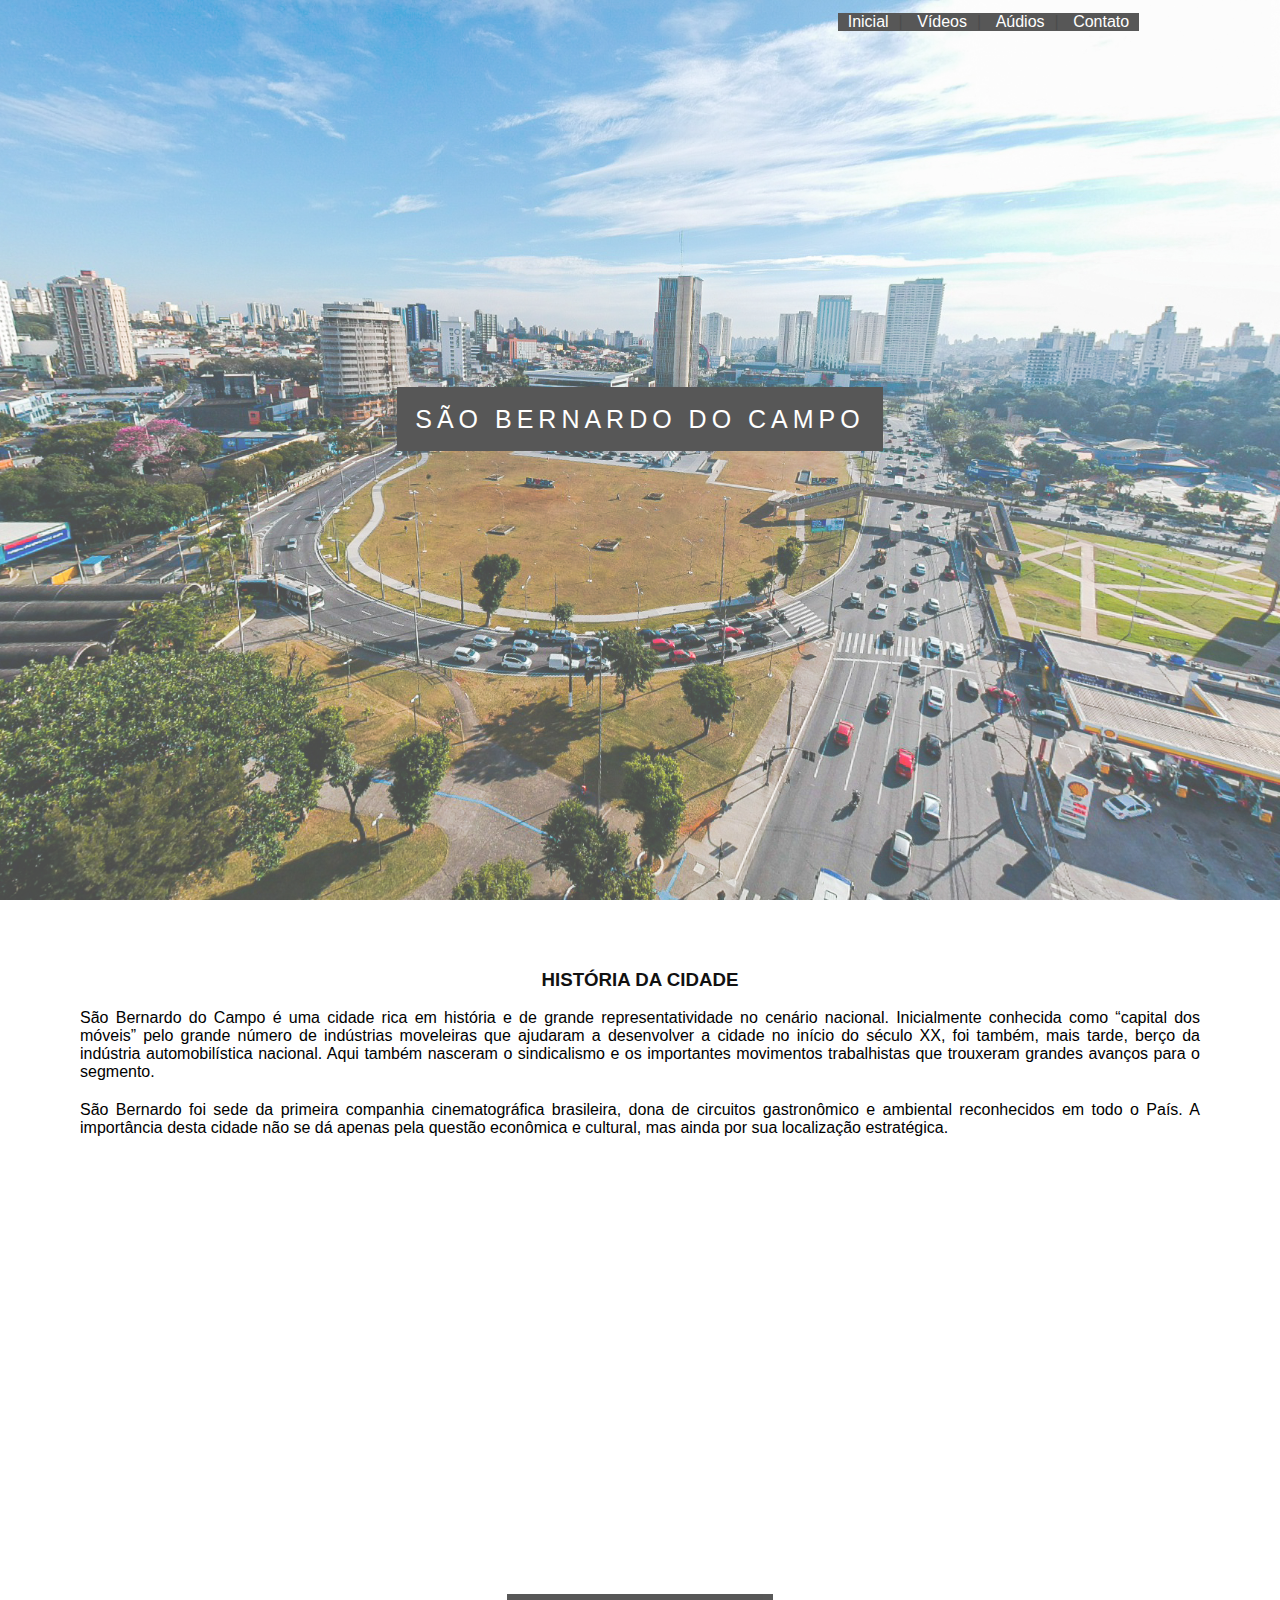
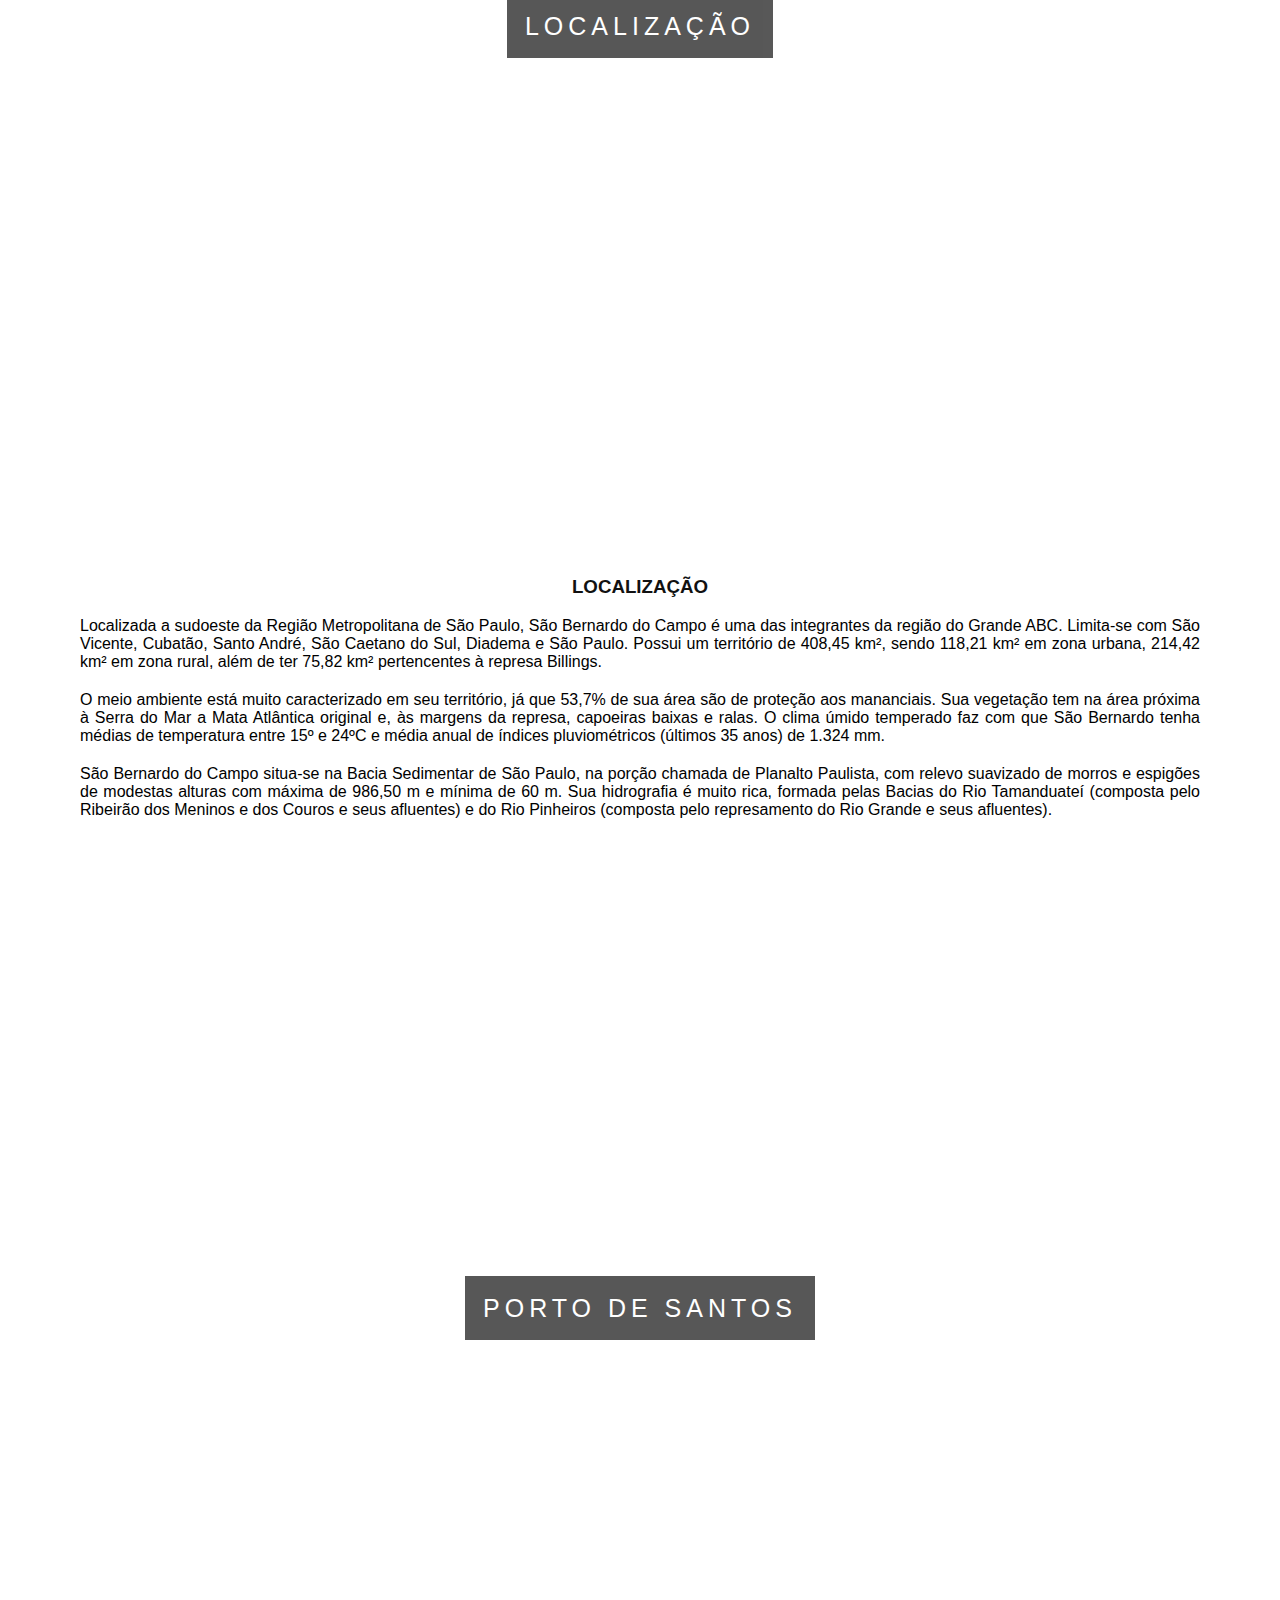
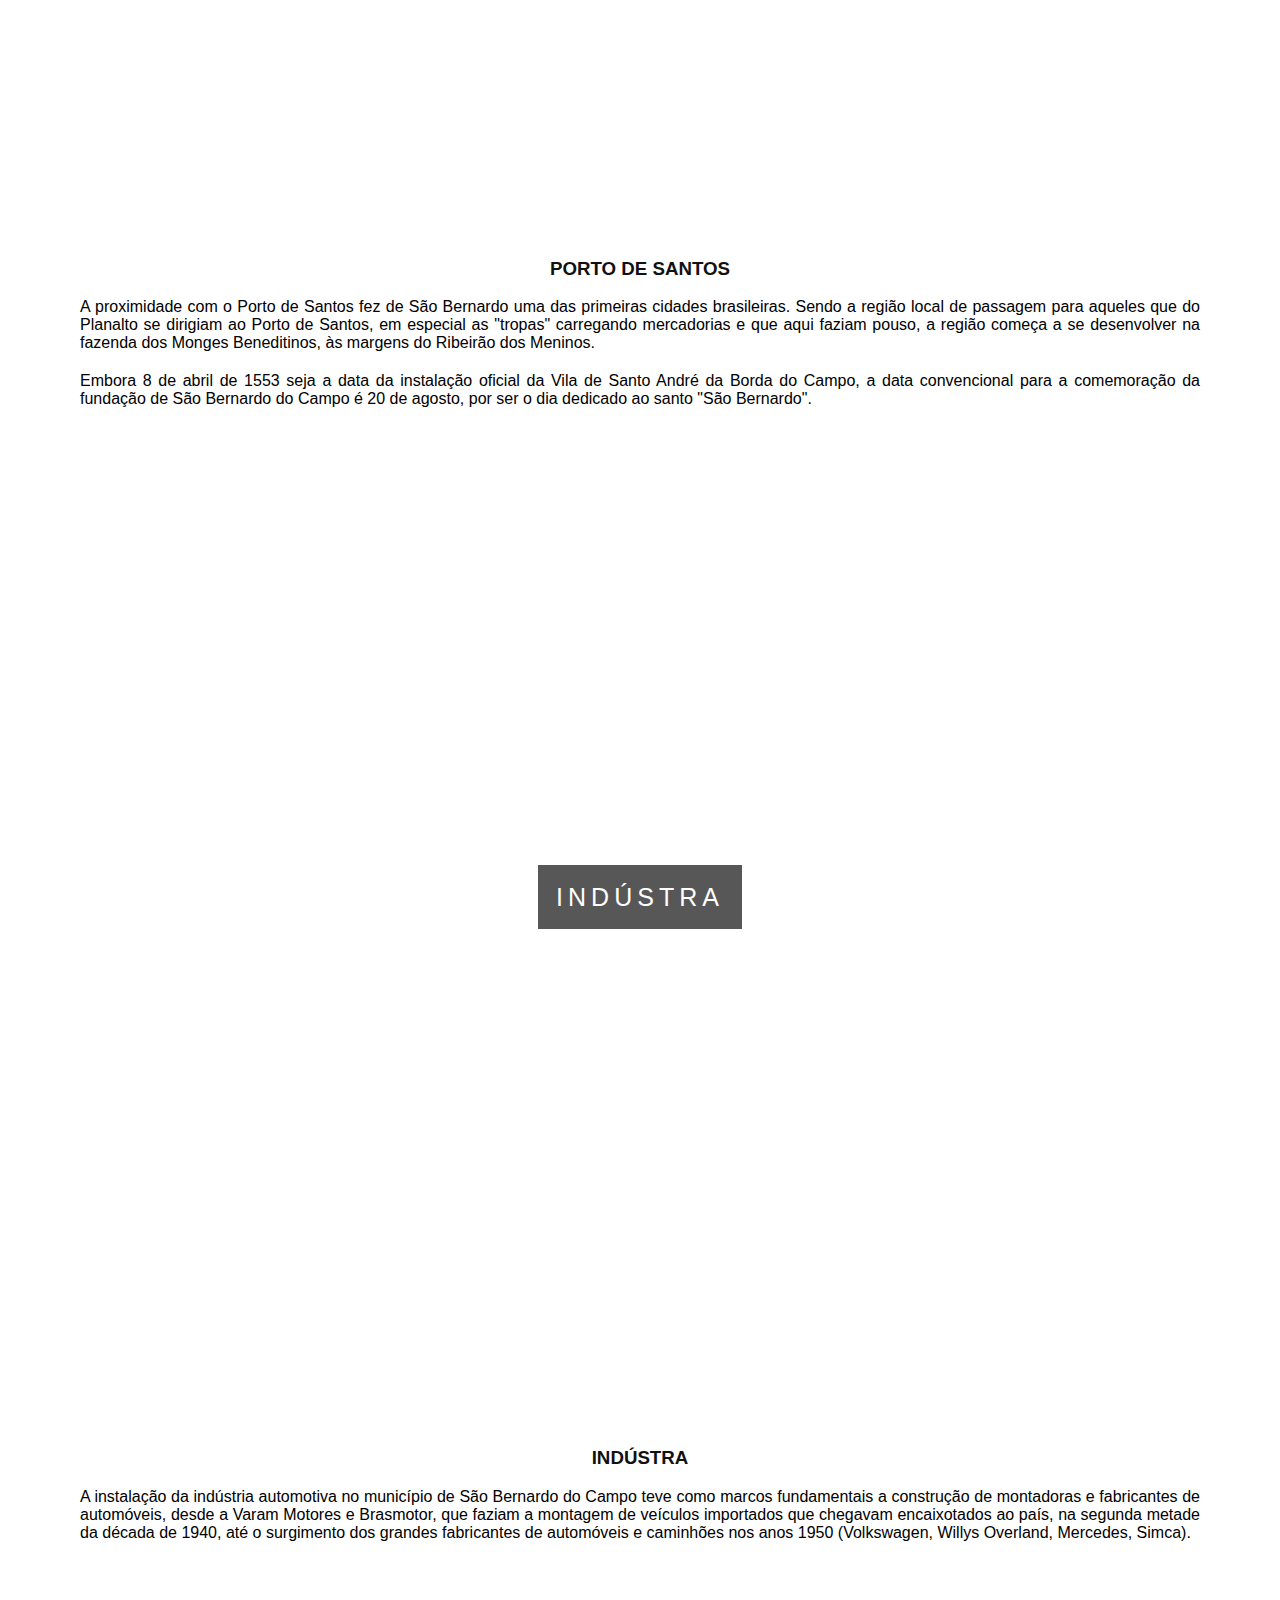
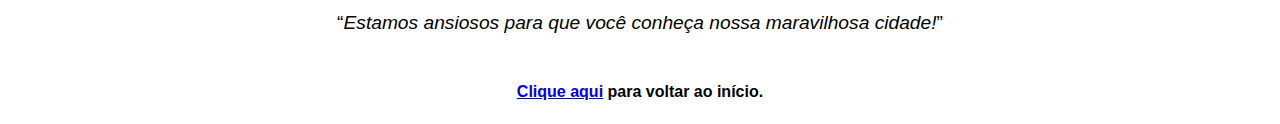
<file: index.html>
<!DOCTYPE html>
<html lang="en">

<head>
	<meta charset="UTF-8">
	<meta http-equiv="X-UA-Compatible" content="IE=edge">
	<meta name="viewport" content="width=device-width, initial-scale=1.0">
	<title>São Bernardo do Campo</title>

	<link rel="stylesheet" href="css/style.css">

	<link rel="apple-touch-icon" sizes="180x180" href="img/apple-touch-icon.png">
	<link rel="icon" type="image/png" sizes="32x32" href="img/favicon-32x32.png">
	<link rel="icon" type="image/png" sizes="16x16" href="img/favicon-16x16.png">
	<link rel="manifest" href="img/site.webmanifest">

</head>

<body id="referencial">

	<div class="caixa1">

		<div class="navbar">
			<a href="index.html">Inicial</a>|
			<a href="videos.html">Vídeos</a>|
			<a href="audios.html">Aúdios</a>|
			<a href="contato.html">Contato</a>
		</div>

		<div class="conteudo-titulo">
			<span class="titulo">SÃO BERNARDO DO CAMPO</span>
		</div>

	</div>

	<div class="conteudo">
		<h3>História da Cidade</h3>
		<p>São Bernardo do Campo é uma cidade rica em história e de grande representatividade no cenário nacional.
			Inicialmente conhecida como “capital dos móveis” pelo grande número de indústrias moveleiras que ajudaram a
			desenvolver a cidade no início do século XX, foi também, mais tarde, berço da indústria automobilística
			nacional. Aqui também nasceram o sindicalismo e os importantes movimentos trabalhistas que trouxeram grandes
			avanços para o segmento.</p>
		<p>São Bernardo foi sede da primeira companhia cinematográfica brasileira, dona de circuitos gastronômico e
			ambiental reconhecidos em todo o País. A importância desta cidade não se dá apenas pela questão econômica e
			cultural, mas ainda por sua localização estratégica.</p>
	</div>

	<div class="caixa2">
		<div class="conteudo-titulo">
			<span class="titulo">Localização</span>
		</div>
	</div>

	<div class="conteudo">
		<h3>Localização</h3>
		<p>Localizada a sudoeste da Região Metropolitana de São Paulo, São Bernardo do Campo é uma das integrantes da
			região do Grande ABC. Limita-se com São Vicente, Cubatão, Santo André, São Caetano do Sul, Diadema e São
			Paulo. Possui um território de 408,45 km², sendo 118,21 km² em zona urbana, 214,42 km² em zona rural, além
			de ter 75,82 km² pertencentes à represa Billings.</p>
		<p>O meio ambiente está muito caracterizado em seu território, já que 53,7% de sua área são de proteção aos
			mananciais. Sua vegetação tem na área próxima à Serra do Mar a Mata Atlântica original e, às margens da
			represa, capoeiras baixas e ralas. O clima úmido temperado faz com que São Bernardo tenha médias de
			temperatura entre 15º e 24ºC e média anual de índices pluviométricos (últimos 35 anos) de 1.324 mm.</p>
		<p>São Bernardo do Campo situa-se na Bacia Sedimentar de São Paulo, na porção chamada de Planalto Paulista, com
			relevo suavizado de morros e espigões de modestas alturas com máxima de 986,50 m e mínima de 60 m. Sua
			hidrografia é muito rica, formada pelas Bacias do Rio Tamanduateí (composta pelo Ribeirão dos Meninos e dos
			Couros e seus afluentes) e do Rio Pinheiros (composta pelo represamento do Rio Grande e seus afluentes).</p>
	</div>

	<div class="caixa3">
		<div class="conteudo-titulo">
			<span class="titulo">Porto de Santos</span>
		</div>
	</div>

	<div class="conteudo">
		<h3>Porto de Santos</h3>
		<p>A proximidade com o Porto de Santos fez de São Bernardo uma das primeiras cidades brasileiras. Sendo a região
			local de passagem para aqueles que do Planalto se dirigiam ao Porto de Santos, em especial as "tropas"
			carregando mercadorias e que aqui faziam pouso, a região começa a se desenvolver na fazenda dos Monges
			Beneditinos, às margens do Ribeirão dos Meninos.</p>
		<p>Embora 8 de abril de 1553 seja a data da instalação oficial da Vila de Santo André da Borda do Campo, a data
			convencional para a comemoração da fundação de São Bernardo do Campo é 20 de agosto, por ser o dia dedicado
			ao santo "São Bernardo".</p>
	</div>

	<div class="caixa4">
		<div class="conteudo-titulo">
			<span class="titulo">Indústra</span>
		</div>
	</div>

	<div class="conteudo">
		<h3>Indústra</h3>
		<p>A instalação da indústria automotiva no município de São Bernardo do Campo teve como marcos fundamentais a
			construção de montadoras e fabricantes de automóveis, desde a Varam Motores e Brasmotor, que faziam a
			montagem de veículos importados que chegavam encaixotados ao país, na segunda metade da década de 1940, até
			o surgimento dos grandes fabricantes de automóveis e caminhões nos anos 1950 (Volkswagen, Willys Overland,
			Mercedes, Simca).</p>
	</div>

	<div class="quote">
		<q><em>Estamos ansiosos para que você conheça nossa maravilhosa cidade!</em></q>
	</div>

	<footer>
		<div class="conteudo-rodape">
			<h4><a href="#referencial">Clique aqui</a> para voltar ao início.</h4>
		</div>
	</footer>

</body>

</html>
</file>
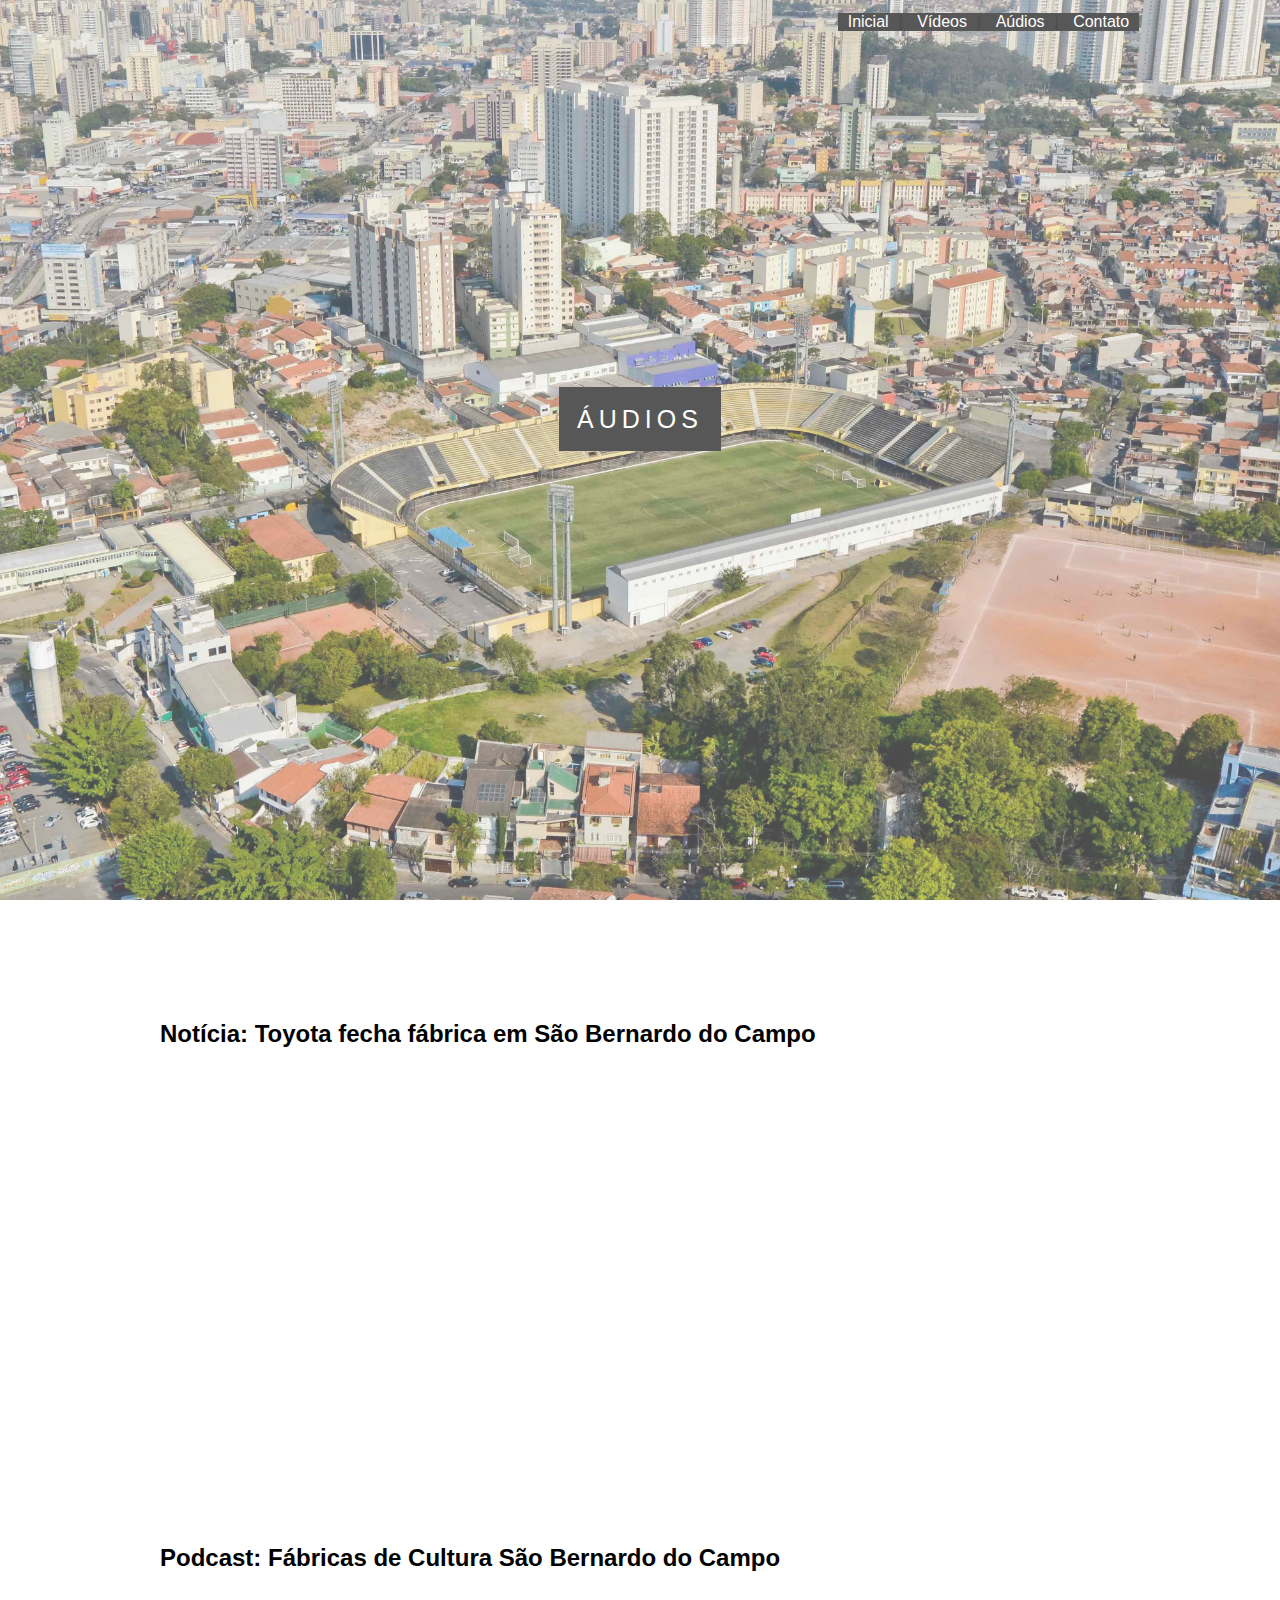
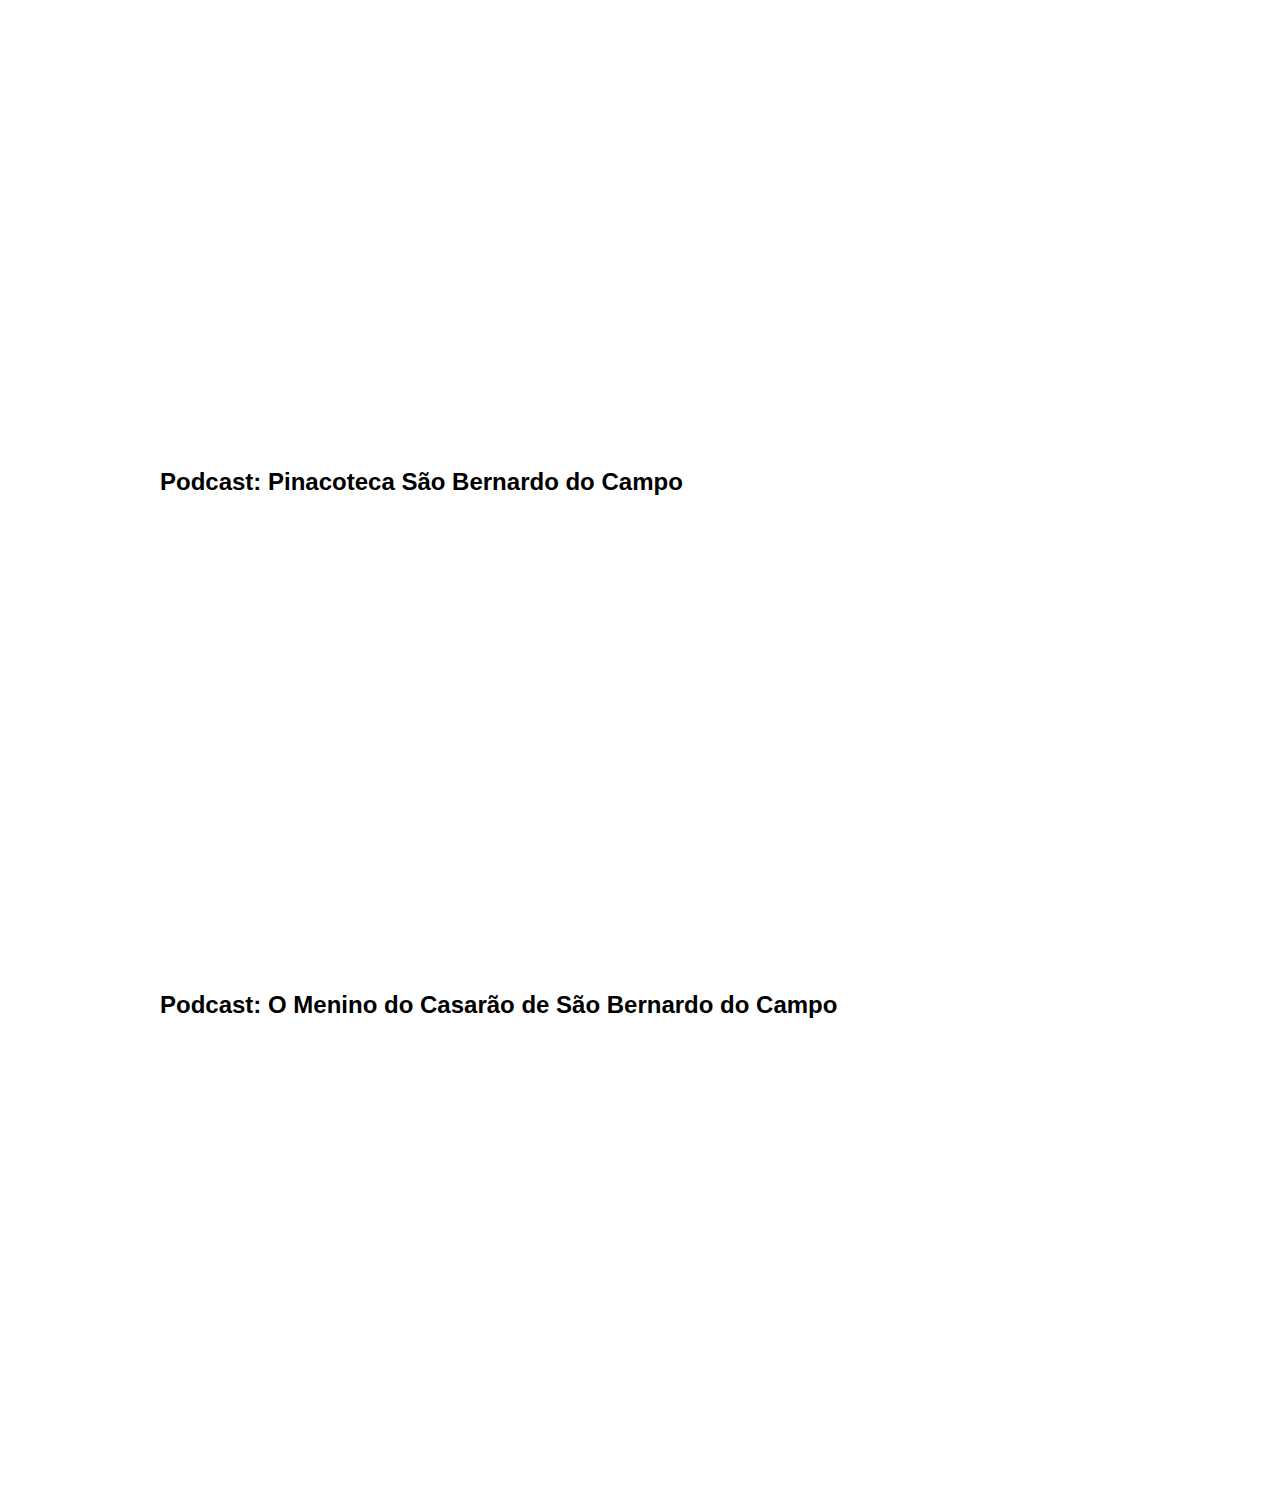
<file: audios.html>
<!DOCTYPE html>
<html lang="en">

<head>
	<meta charset="UTF-8">
	<meta http-equiv="X-UA-Compatible" content="IE=edge">
	<meta name="viewport" content="width=device-width, initial-scale=1.0">
	<title>São Bernardo do Campo - Aúdios</title>

	<link rel="stylesheet" href="css/style3.css">

	<link rel="apple-touch-icon" sizes="180x180" href="img/apple-touch-icon.png">
    <link rel="icon" type="image/png" sizes="32x32" href="img/favicon-32x32.png">
    <link rel="icon" type="image/png" sizes="16x16" href="img/favicon-16x16.png">
    <link rel="manifest" href="img/site.webmanifest">

</head>

<body>

    <div class="caixa1">

		<div class="navbar">
			<a href="index.html">Inicial</a>|
			<a href="videos.html">Vídeos</a>|
			<a href="audios.html">Aúdios</a>|
			<a href="contato.html">Contato</a>
		</div>
			
		<div class="conteudo-titulo">
			<span class="titulo">ÁUDIOS</span>
		</div>
		
	</div>

	<div class="conteudo">
		<div class="principal">
            <div class="conteudo lateral">
            <h2>Notícia: Toyota fecha fábrica em São Bernardo do Campo</h2>
            <iframe style="border-radius:12px" src="https://open.spotify.com/embed/episode/3sGGSUMWZXUGbfUqwtoxW7?utm_source=generator" width="100%" height="352" frameBorder="0" allowfullscreen="" allow="autoplay; clipboard-write; encrypted-media; fullscreen; picture-in-picture" loading="lazy"></iframe>
        </div>
            
        <div class="conteudo central">
            <h2>Podcast: Fábricas de Cultura São Bernardo do Campo</h2>
            <iframe style="border-radius:12px" src="https://open.spotify.com/embed/show/3HcbV6I835aTIZYyqQHSHV?utm_source=generator" width="100%" height="352" frameBorder="0" allowfullscreen="" allow="autoplay; clipboard-write; encrypted-media; fullscreen; picture-in-picture" loading="lazy"></iframe>
            </div>
	      </div>

        <div class="principal">
            <div class="conteudo lateral">
            <h2>Podcast: Pinacoteca São Bernardo do Campo</h2>
            <iframe style="border-radius:12px" src="https://open.spotify.com/embed/episode/6YD0H5s020W4k36d4T3nxl?utm_source=generator" width="100%" height="352" frameBorder="0" allowfullscreen="" allow="autoplay; clipboard-write; encrypted-media; fullscreen; picture-in-picture" loading="lazy"></iframe>
        </div>
            
        <div class="conteudo central">
            <h2>Podcast: O Menino do Casarão de São Bernardo do Campo</h2>
            <iframe style="border-radius:12px" src="https://open.spotify.com/embed/episode/35sGeH3fxnWG6MRDLXqSYQ?utm_source=generator" width="100%" height="352" frameBorder="0" allowfullscreen="" allow="autoplay; clipboard-write; encrypted-media; fullscreen; picture-in-picture" loading="lazy"></iframe>
        </div>
	</div>

</body>

</html>
</file>
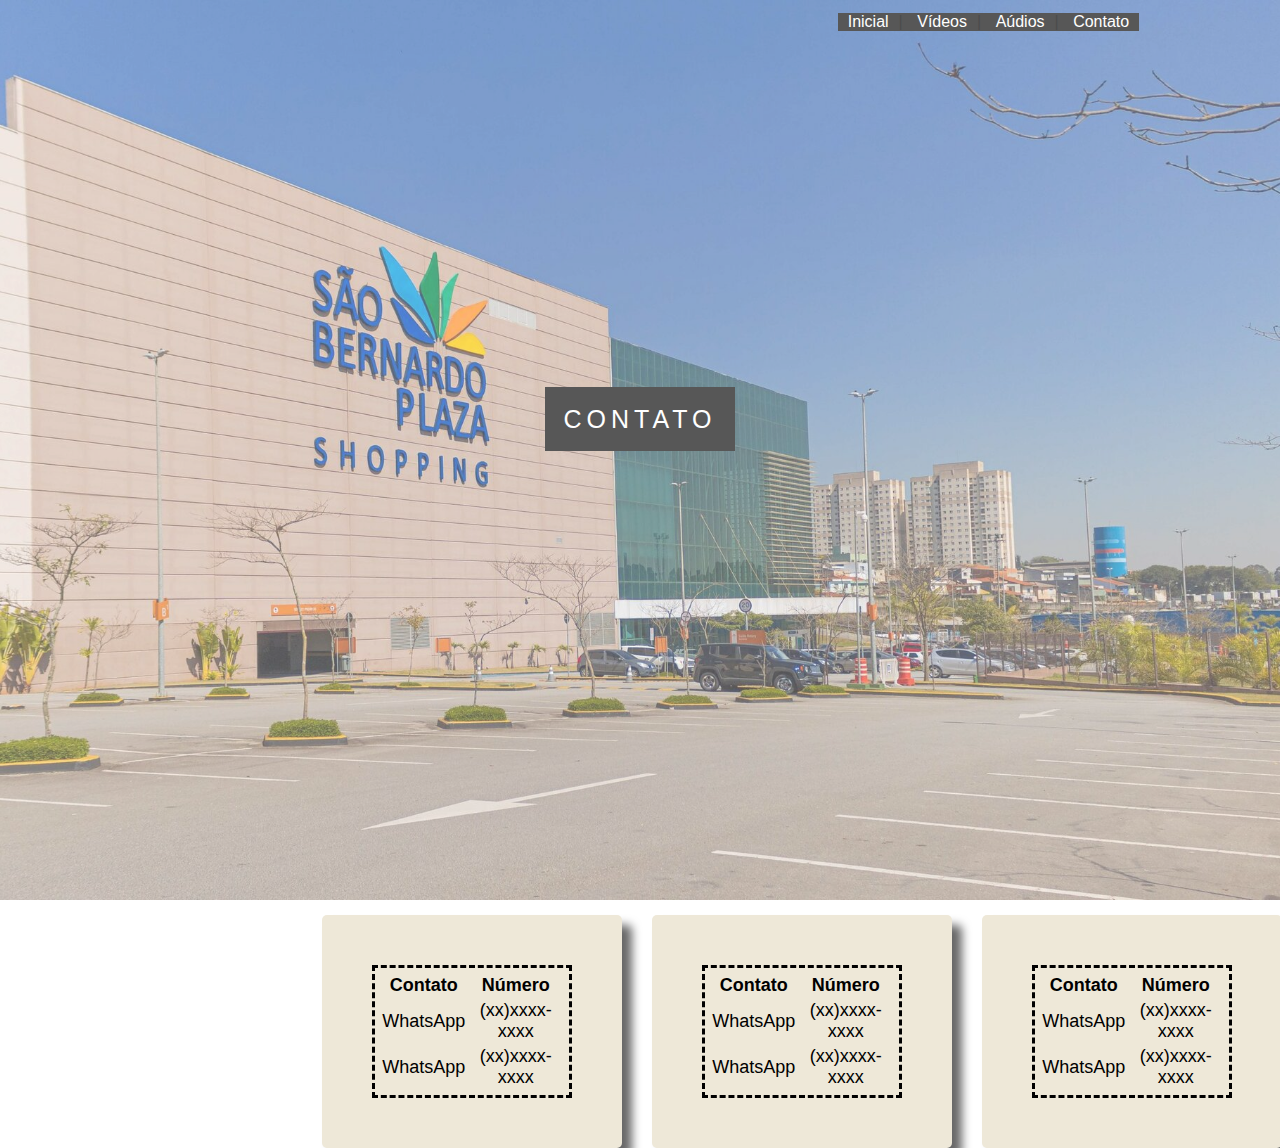
<file: contato.html>
<!DOCTYPE html>
<html lang="en">

<head>
	<meta charset="UTF-8">
	<meta http-equiv="X-UA-Compatible" content="IE=edge">
	<meta name="viewport" content="width=device-width, initial-scale=1.0">
	<title>São Bernardo do Campo - Contato</title>

	<link rel="stylesheet" href="css/style4.css">

	<link rel="apple-touch-icon" sizes="180x180" href="img/apple-touch-icon.png">
    <link rel="icon" type="image/png" sizes="32x32" href="img/favicon-32x32.png">
    <link rel="icon" type="image/png" sizes="16x16" href="img/favicon-16x16.png">
    <link rel="manifest" href="img/site.webmanifest">

</head>

<body>

    <div class="caixa1">

		<div class="navbar">
			<a href="index.html">Inicial</a>|
			<a href="videos.html">Vídeos</a>|
			<a href="audios.html">Aúdios</a>|
			<a href="contato.html">Contato</a>
		</div>
			
		<div class="conteudo-titulo">
			<span class="titulo">CONTATO</span>
		</div>
		
	</div>

	<div class="conteudo">
		<table class="table">
			<thead>
				<tr>
					<th>Contato</th>
					<th>Número</th>
				</tr>
			</thead>

			<tbody>
				<tr>
					<td>WhatsApp</td>
					<td>(xx)xxxx-xxxx</td>
				</tr>
				<tr>
					<td>WhatsApp</td>
					<td>(xx)xxxx-xxxx</td>
				</tr>
			</tbody>
		</table>
	</div>

	<div class="conteudo">
		<table class="table">
			<thead>
				<tr>
					<th>Contato</th>
					<th>Número</th>
				</tr>
			</thead>

			<tbody>
				<tr>
					<td>WhatsApp</td>
					<td>(xx)xxxx-xxxx</td>
				</tr>
				<tr>
					<td>WhatsApp</td>
					<td>(xx)xxxx-xxxx</td>
				</tr>
			</tbody>
		</table>
	</div>

	<div class="conteudo">
		<table class="table">
			<thead>
				<tr>
					<th>Contato</th>
					<th>Número</th>
				</tr>
			</thead>

			<tbody>
				<tr>
					<td>WhatsApp</td>
					<td>(xx)xxxx-xxxx</td>
				</tr>
				<tr>
					<td>WhatsApp</td>
					<td>(xx)xxxx-xxxx</td>
				</tr>
			</tbody>
		</table>
		
	</div>

</body>
    
</html>
</file>
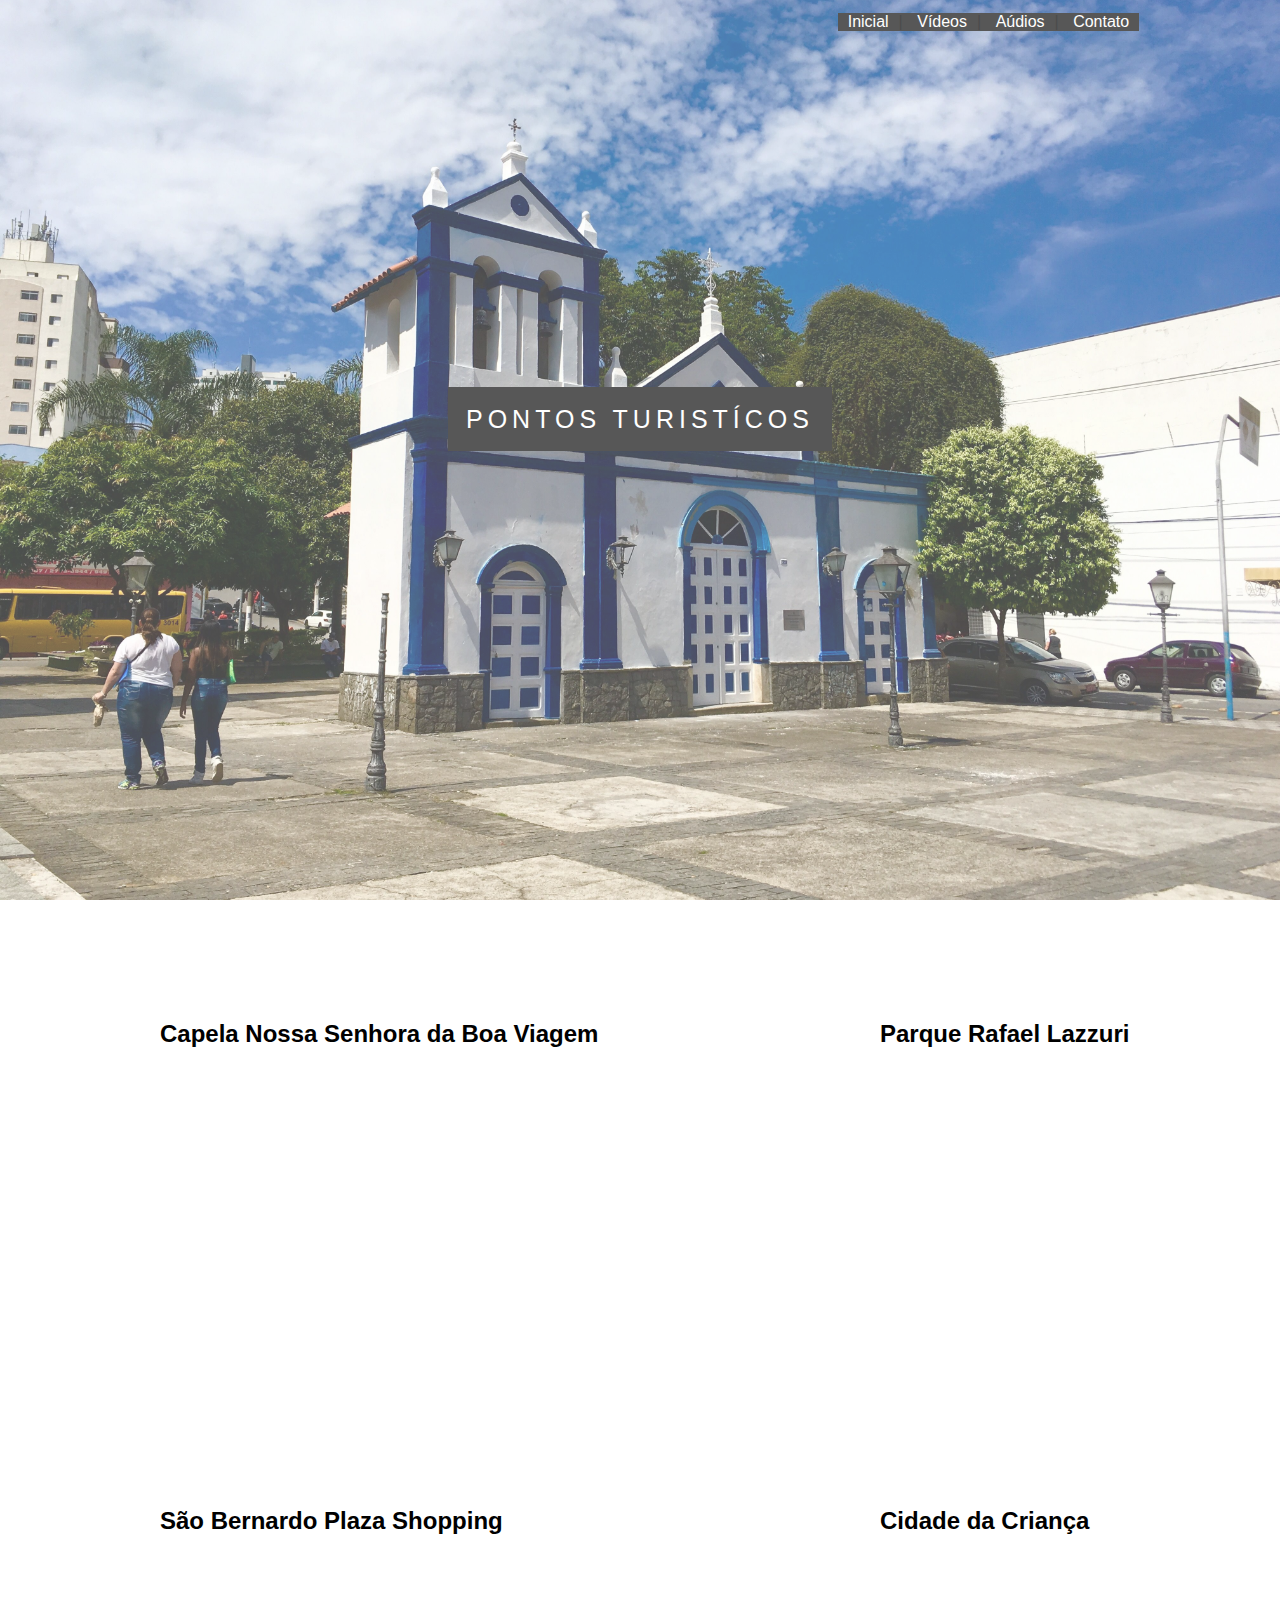
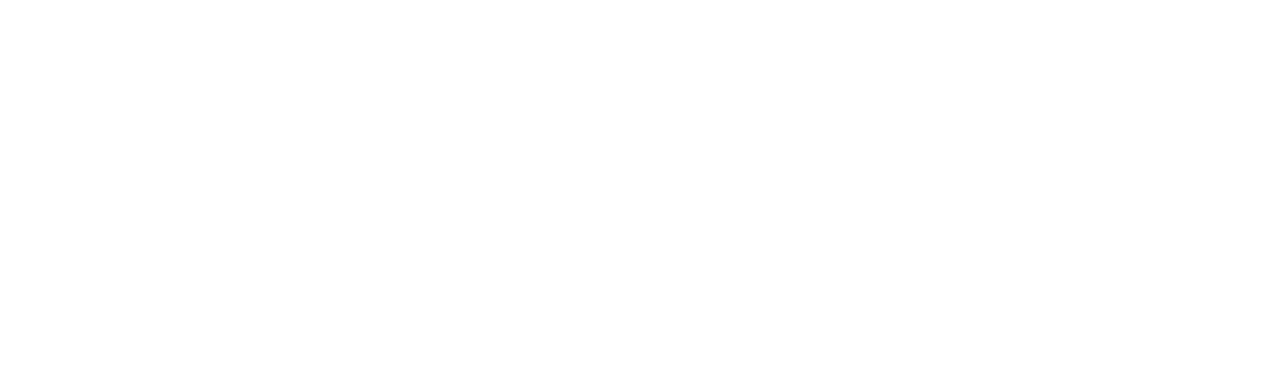
<file: videos.html>
<!DOCTYPE html>
<html lang="en">

<head>
    <meta charset="UTF-8">
    <meta http-equiv="X-UA-Compatible" content="IE=edge">
    <meta name="viewport" content="width=device-width, initial-scale=1.0">
    <title>São Bernardo do Campo - Vídeos</title>

    <link rel="stylesheet" href="css/style2.css">

    <link rel="apple-touch-icon" sizes="180x180" href="img/apple-touch-icon.png">
    <link rel="icon" type="image/png" sizes="32x32" href="img/favicon-32x32.png">
    <link rel="icon" type="image/png" sizes="16x16" href="img/favicon-16x16.png">
    <link rel="manifest" href="img/site.webmanifest">

</head>

<body>

    <div class="caixa1">

        <div class="navbar">
            <a href="index.html">Inicial</a>|
            <a href="videos.html">Vídeos</a>|
            <a href="audios.html">Aúdios</a>|
            <a href="contato.html">Contato</a>
        </div>

        <div class="conteudo-titulo">
            <span class="titulo">PONTOS TURISTÍCOS</span>
        </div>

    </div>

    <div class="conteudo">
        <div class="principal">
            <div class="conteudo lateral">
            <h2>Capela Nossa Senhora da Boa Viagem</h2>
            <iframe width="560" height="315" src="https://www.youtube.com/embed/XJXnZtevGd0" title="YouTube video player"
            frameborder="0"
            allow="accelerometer; autoplay; clipboard-write; encrypted-media; gyroscope; picture-in-picture"
            allowfullscreen class="iframe"></iframe>
        </div>

        <div class="conteudo central">
            <h2>Parque Rafael Lazzuri</h2>
            <iframe width="560" height="315" src="https://www.youtube.com/embed/k0iRlPeNMdM" title="YouTube video player"
            frameborder="0"
            allow="accelerometer; autoplay; clipboard-write; encrypted-media; gyroscope; picture-in-picture"
            allowfullscreen class="iframe"></iframe>
        </div>
    </div>

    <div class="principal">
        <div class="conteudo lateral">
            <h2>São Bernardo Plaza Shopping</h2>
            <iframe width="560" height="315" src="https://www.youtube.com/embed/pV5aYBaOV3Y" title="YouTube video player"
            frameborder="0"
            allow="accelerometer; autoplay; clipboard-write; encrypted-media; gyroscope; picture-in-picture"
            allowfullscreen class="iframe"></iframe>
        </div>

        <div class="conteudo central">
            <h2>Cidade da Criança</h2>
            <iframe width="560" height="315" src="https://www.youtube.com/embed/MZhEmDH0fCM" title="YouTube video player"
            frameborder="0"
            allow="accelerometer; autoplay; clipboard-write; encrypted-media; gyroscope; picture-in-picture"
            allowfullscreen class="iframe"></iframe>
        </div>
    </div>

</body>

</html>
</file>
<file: css/style.css>
body, html {
    margin: 0;
    font: 16px;
    font-family: 'Trebuchet MS', 'Lucida Sans Unicode', 'Lucida Grande', 'Lucida Sans', Arial, sans-serif;
    height: 100%;
}

.conteudo {
    background-color: white;
    text-align: justify;
    padding: 50px 80px;
}

.conteudo-rodape {
    padding: 2px;
}

.quote {
    text-align: center;
    font-size: larger;
    margin-bottom: 2%;
}

p{
    margin-bottom: 20px;
}

h3 {
    text-transform: uppercase;
    color: #111;
    text-align: center;
}

h4 {
    text-align: center;
    text-decoration: none;
}

.navbar {
    position: absolute;
    right: 10%;
    margin: 1%;
    background-color: #111;
}

.navbar a {
    text-decoration: none;
    color: white;
    padding: 10px;
}

a:hover {
    color: lightblue;
}

a:active {
    color: rgb(50, 100, 109);
}

/* Efeito Parallax
-------------------------------*/
.caixa1, .caixa2, .caixa3, .caixa4 {
    position: relative;
    height: 100%;
    opacity: 0.7;
    background-repeat: no-repeat;
    background-size: cover;
    background-position: center;
    background-attachment: fixed; 
}

.caixa1 {
    background-image: url(../img/a.jpg);
}

.caixa2 {
    background-image: url(../img/b.png);
}

.caixa3 {
    background-image: url(../img/c.jfif);
}

.caixa4 {
    background-image: url(../img/d.jfif);
}

.conteudo-titulo {
    position: absolute;
    left: 0;
    top: 45%;
    width: 100%;
    text-align: center;
}

.conteudo-titulo span.titulo {
    color: #fff;
    background-color: #111;
    padding: 18px;
    font-size: 25px;
    letter-spacing: 5px;
    text-transform: uppercase;
}

/* Responsividade
-------------------------------*/

@media screen and (max-width:700px) { 

    .conteudo-titulo span.titulo {
        color: #fff;
        background-color: #111;
        padding: 18px;
        font-size: 20px;
        letter-spacing: 5px;
        text-transform: uppercase;
    }

}
</file>
<file: css/style3.css>
body, html {
    margin: 0;
    font: 16px;
    font-family: 'Trebuchet MS', 'Lucida Sans Unicode', 'Lucida Grande', 'Lucida Sans', Arial, sans-serif;
    height: 100%;
}

.conteudo {
    background-color: white;
    text-align: justify;
    padding: 50px 80px;
}

.navbar {
    position: absolute;
    right: 10%;
    margin: 1%;
    background-color: #111;
}

a {
    text-decoration: none;
    color: white;
    padding: 10px;
}

a:hover {
    color: lightblue;
}

a:active {
    color: rgb(50, 100, 109);
}

.principal {
    display: flex;
    flex-direction: column;
}

/* Efeito Parallax
-------------------------------*/
.caixa1 {
    position: relative;
    height: 100%;
    opacity: 0.7;
    background-repeat: no-repeat;
    background-size: cover;
    background-position: center;
    background-attachment: fixed; 
    background-image: url(../img/g.jpg);
}

.conteudo-titulo {
    position: absolute;
    left: 0;
    top: 45%;
    width: 100%;
    text-align: center;
}

.conteudo-titulo span.titulo {
    color: #fff;
    background-color: #111;
    padding: 18px;
    font-size: 25px;
    letter-spacing: 5px;
    text-transform: uppercase;
}

/* Responsividade
-------------------------------*/

@media screen and (max-width:700px) { 

    .conteudo-titulo span.titulo {
        color: #fff;
        background-color: #111;
        padding: 18px;
        font-size: 20px;
        letter-spacing: 5px;
        text-transform: uppercase;
    }

}
</file>
<file: css/style4.css>
body, html {
    margin: 0;
    font: 16px;
    font-family: 'Trebuchet MS', 'Lucida Sans Unicode', 'Lucida Grande', 'Lucida Sans', Arial, sans-serif;
    height: 100%;
}

.conteudo {
    padding: 50px;
    background-color: rgb(238, 232, 216);
    margin: 15px;
    border-radius: 5px;
    box-shadow: 10px 10px 10px #00000098;
    width: 200px;
    text-align: center;
    position: relative;
    left: 24%;
    float: left;
}

.table {
    border: 3px dashed black;
    padding: 2%;
    font-size: large;
}

.navbar {
    position: absolute;
    right: 10%;
    margin: 1%;
    background-color: #111;
}

a {
    text-decoration: none;
    color: white;
    padding: 10px;
}

a:hover {
    color: lightblue;
}

a:active {
    color: rgb(50, 100, 109);
}

/* Efeito Parallax
-------------------------------*/
.caixa1 {
    position: relative;
    height: 100%;
    opacity: 0.7;
    background-repeat: no-repeat;
    background-size: cover;
    background-position: center;
    background-attachment: fixed;
    background-image: url(../img/f.jpg);
}

.conteudo-titulo {
    position: absolute;
    left: 0;
    top: 45%;
    width: 100%;
    text-align: center;
}

.conteudo-titulo span.titulo {
    color: #fff;
    background-color: #111;
    padding: 18px;
    font-size: 25px;
    letter-spacing: 5px;
    text-transform: uppercase;
}

/* Responsividade
-------------------------------*/

@media screen and (max-width:700px) { 

    .conteudo-titulo span.titulo {
        color: #fff;
        background-color: #111;
        padding: 18px;
        font-size: 20px;
        letter-spacing: 5px;
        text-transform: uppercase;
    }

}
</file>
<file: css/style2.css>
body, html {
    margin: 0;
    font: 16px;
    font-family: 'Trebuchet MS', 'Lucida Sans Unicode', 'Lucida Grande', 'Lucida Sans', Arial, sans-serif;
    height: 100%;
}

.conteudo {
    background-color: white;
    text-align: justify;
    padding: 50px 80px;
}

.navbar {
    position: absolute;
    right: 10%;
    margin: 1%;
    background-color: #111;
}

a {
    text-decoration: none;
    color: white;
    padding: 10px;
}

a:hover {
    color: lightblue;
}

a:active {
    color: rgb(50, 100, 109);
}

.principal {
    display: flex;
    flex-direction: row;
}

/* Efeito Parallax
-------------------------------*/
.caixa1 {
    position: relative;
    height: 100%;
    opacity: 0.7;
    background-repeat: no-repeat;
    background-size: cover;
    background-position: center;
    background-attachment: fixed; 
    background-image: url(../img/e.jpg);
}

.conteudo-titulo {
    position: absolute;
    left: 0;
    top: 45%;
    width: 100%;
    text-align: center;
}

.conteudo-titulo span.titulo {
    color: #fff;
    background-color: #111;
    padding: 18px;
    font-size: 25px;
    letter-spacing: 5px;
    text-transform: uppercase;
}

/* Responsividade
-------------------------------*/

@media screen and (max-width:700px) { 

    .conteudo-titulo span.titulo {
        color: #fff;
        background-color: #111;
        padding: 18px;
        font-size: 20px;
        letter-spacing: 5px;
        text-transform: uppercase;
    }

    .principal {
        display: flex;
        flex-direction: column;
    }

    .iframe {
        width: 100%;
        height: 100%;
    }

}
</file>
